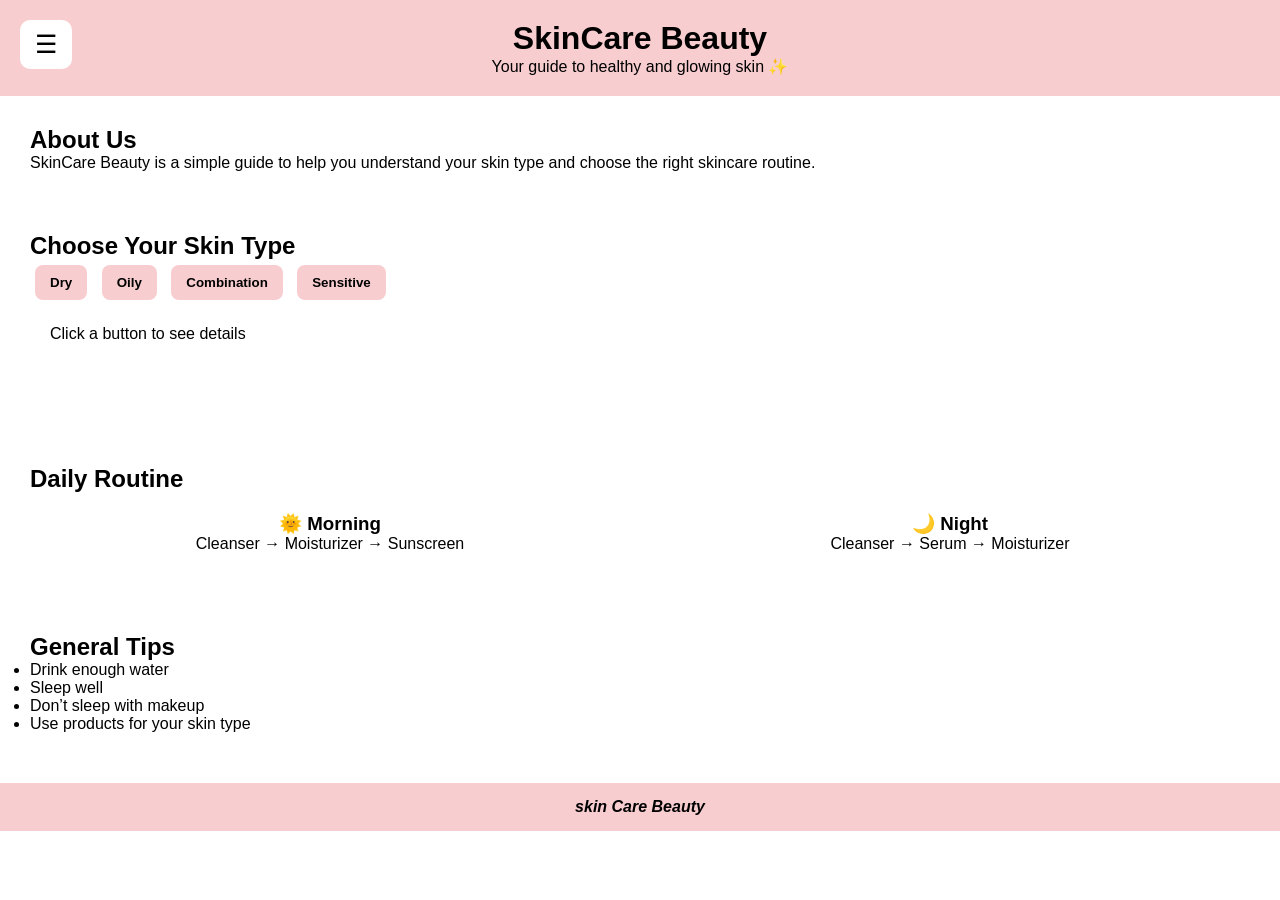
<file: about.html>
<!DOCTYPE html>
<html lang="fr">
<head>
    <meta name="viewport" content="width=device-width, initial-scale=1.0">
    <title>About - SkinCare Beauty</title>
    <link rel="stylesheet" href="style.css">
</head>
<body>
    <div class="menu-btn" onclick="toggleMenu()">
    ☰
</div>

<div class="sidebar" id="sidebar">
    <a href="index.html">home</a>
    <a href="about.html">About</a>
    <a href="products.html">Products</a>
    <a href="tips.html">Tips</a>
    <a href="contact.html">Contact</a>
</div>

<header>
    <h1>SkinCare Beauty</h1>
    <p>Your guide to healthy and glowing skin ✨</p>
</header>

<section class="about">
    <h2>About Us</h2>
    <p>
        SkinCare Beauty is a simple guide to help you understand your skin type
        and choose the right skincare routine.
    </p>
</section>

<section class="skin-types">
    <h2>Choose Your Skin Type</h2>

    <div class="buttons">
        <button onclick="showSkin('dry')">Dry</button>
        <button onclick="showSkin('oily')">Oily</button>
        <button onclick="showSkin('combo')">Combination</button>
        <button onclick="showSkin('sensitive')">Sensitive</button>
    </div>

    <div id="result" class="result">
        Click a button to see details 
    </div>
</section>
<section class="routine">
    <h2>Daily Routine</h2>
    <div class="cards">
        <div class="card">
            <h3>🌞 Morning</h3>
            <p id="morning-text">Cleanser → Moisturizer → Sunscreen</p>
        </div>
        <div class="card">
            <h3>🌙 Night</h3>
            <p  id="night-text">Cleanser → Serum → Moisturizer</p>
        </div>
    </div>
</section>
<section class="tips">
    <h2>General Tips</h2>
    <ul>
        <li> Drink enough water</li>
        <li> Sleep well</li>
        <li> Don’t sleep with makeup</li>
        <li> Use products for your skin type</li>
    </ul>
</section>

<footer>
    <i>skin Care Beauty </i>
</footer>

<script src="script.js"></script>
</body>
</html>
</file>
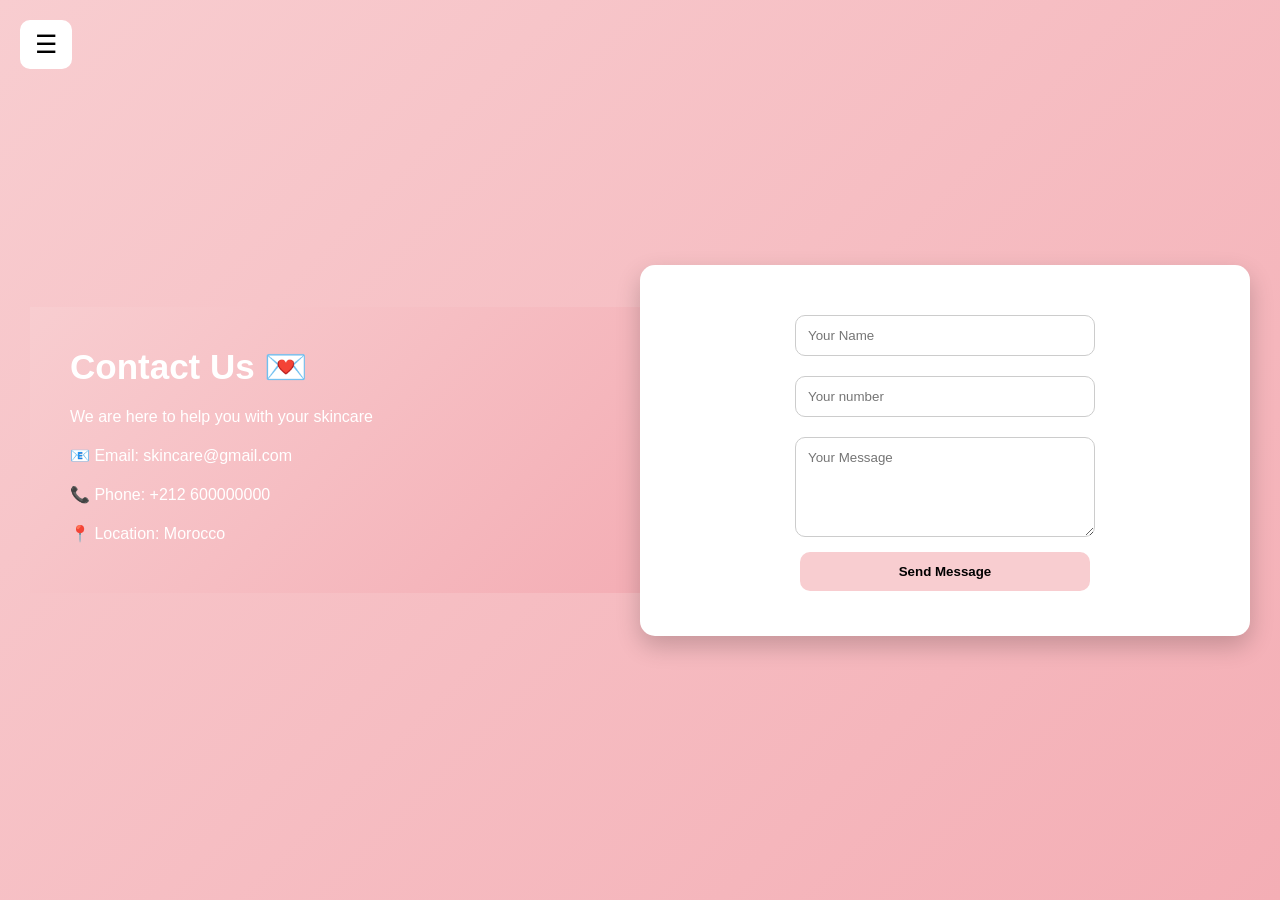
<file: contact.html>
<!DOCTYPE html>
<html lang="fr">
<head>
<meta name="viewport" content="width=device-width, initial-scale=1.0">
<title>Contact</title>
<link rel="stylesheet" href="style.css">
</head>

<body>
<section class="contact-page">

    <div class="contact-info">
        <h1>Contact Us 💌</h1>
        <p>We are here to help you with your skincare </p>

        <p>📧 Email: skincare@gmail.com</p>
        <p>📞 Phone: +212 600000000</p>
        <p>📍 Location: Morocco</p>
    </div>
    <div class="contact-form-box">

        <form id="contactForm">

        <input type="text" id="name" placeholder="Your Name" required>
        <input type="number" id="number" placeholder="Your number" required>
        <textarea id="messageText" placeholder="Your Message" required></textarea>

            <button type="submit">Send Message</button>
        </form>

        <p id="successMsg"></p>

    </div>
    <div class="menu-btn" onclick="toggleMenu()">
    ☰
</div>
<div class="sidebar" id="sidebar">
     <a href="index.html">home</a>
    <a href="about.html">About</a>
    <a href="products.html">Products</a>
    <a href="tips.html">Tips</a>
    <a href="contact.html">Contact</a>
</div>

</section>

<script src="script.js"></script>
</body>
</html>
</file>
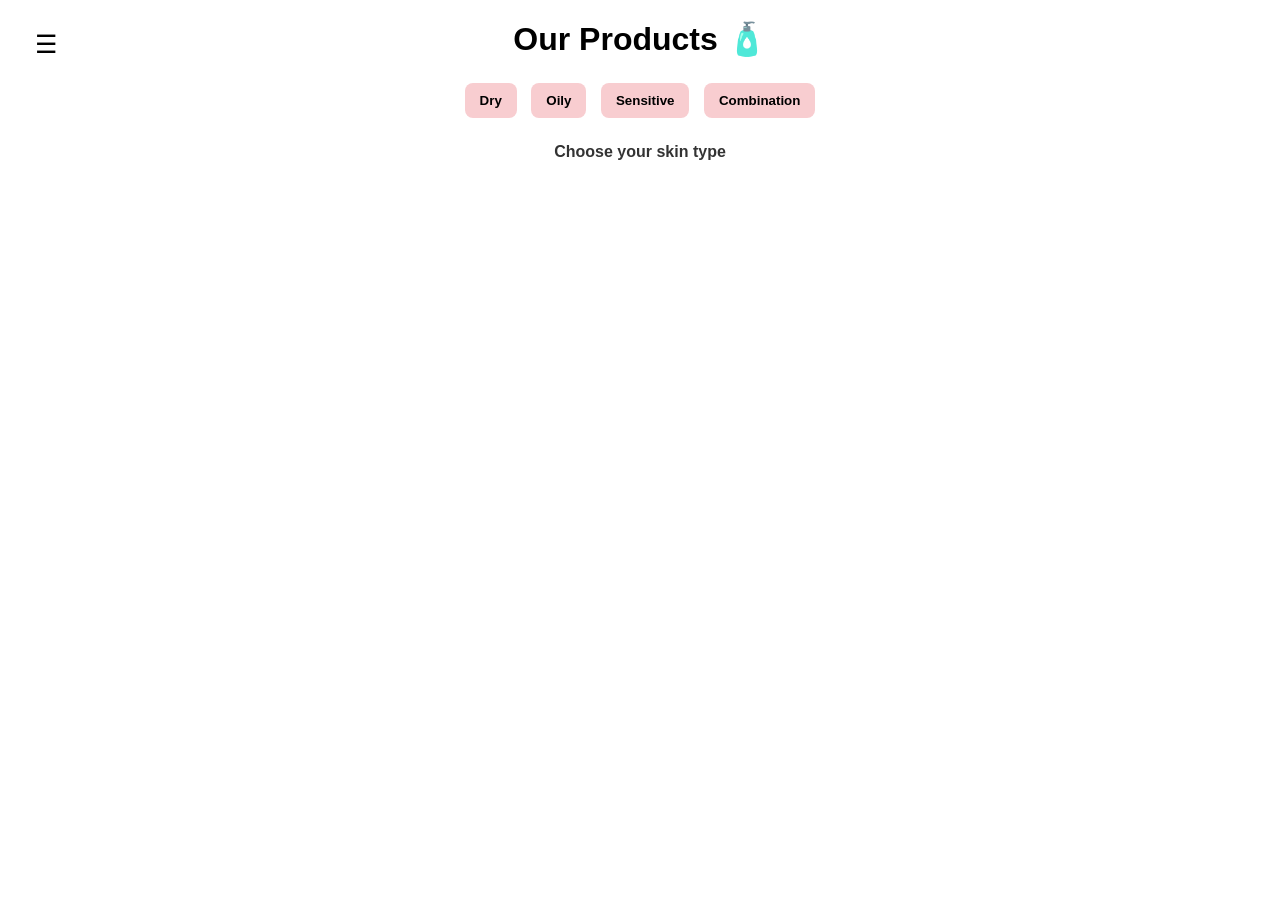
<file: products.html>
<!DOCTYPE html>
<html lang="fr">
<head>
<meta name="viewport" content="width=device-width, initial-scale=1.0">
<title>Products - SkinCare Beauty</title>
<link rel="stylesheet" href="style.css">
</head>
<body>

<h1 class="title">Our Products 🧴</h1>

<div class="filters">
    <button onclick="filterProducts('dry')">Dry</button>
    <button onclick="filterProducts('oily')">Oily</button>
    <button onclick="filterProducts('sensitive')">Sensitive</button>
    <button onclick="filterProducts('combination')">Combination</button>
</div>
<p id="message">Choose your skin type </p>
<div class="products">

    <div class="card dry">
        <img src="CeraVe-Daily-Moisturizer-Lotion dry.webp">
        <h3>Hydrating Cream</h3>
        <p>Deep hydration for dry skin</p>
         <p class="price">200MAD</p> 
        <button onclick="addCart()">Add</button>
    </div><div class="card dry">
    <img src="dry skin gel.jpg">
    <h3> Cleansing Gel</h3>
    <p>Cleans without drying</p>
    <p class="price">150 MAD</p>
    <button onclick="addCart()">Add</button>
</div>
<div class="card dry">
    <img src="avene dry.jpeg">
    <h3>Hydrating Sunscreen SPF 50</h3>
    <p>Protects and hydrates dry skin</p>
    <p class="price">100 MAD</p>
    <button onclick="addCart()">Add</button>
</div>
<div class="card oily">
    <img src="creme-hydratante-eucerinoil.webp">
    <h3>Light Hydrating Cream</h3>
    <p>Hydrates without oil</p>
    <p class="price">150 MAD</p>
    <button onclick="addCart()">Add</button>
</div><div class="card oily">
    <img src="Cleansing_Gel oil skin.webp">
    <h3>Purifying Gel Cleanser</h3>
    <p>Removes excess oil</p>
    <p class="price">140 MAD</p>
    <button onclick="addCart()">Add</button>
</div><div class="card oily">
    <img src="oliskin1.jpg">
    <h3>Matte Sunscreen SPF 50</h3>
    <p>No shine, light feel</p>
    <p class="price">130MAD</p>
    <button onclick="addCart()">Add</button>
</div>
   
<div class="card sensitive">
    <img src="cetpahil-cream hydratant sensetive.jpg">
    <h3>Soothing Cream</h3>
    <p>Calms and hydrates</p>
    <p class="price">200MAD</p>
    <button onclick="addCart()">Add</button>
</div><div class="card sensitive">
    <img src="BIODERMA SENSIBIO GEL MOUSSANT sensible.jpg">
    <h3>Gentle Cleanser</h3>
    <p>Soft and non-irritating</p>
    <p class="price">160 MAD</p>
    <button onclick="addCart()">Add</button>
</div><div class="card sensitive">
    <img src="Cetaphil sensetive sun.jpg">
    <h3>Soothing Sunscreen SPF 50</h3>
    <p>Protects sensitive skin</p>
    <p class="price">200 MAD</p>
    <button onclick="addCart()">Add</button>
</div>
    <div class="card combination">
    <img src="creme-hydratante combi.jpg">
    <h3>Balance Cream</h3>
    <p>Hydrates and balances</p>
    <p class="price">100 MAD</p>
    <button onclick="addCart()">Add</button>
</div><div class="card combination">
    <img src="combi.avif">
    <h3>Daily Clean Gel</h3>
    <p>Clean and fresh skin</p>
    <p class="price">150MAD</p>
    <button onclick="addCart()">Add</button>
</div><div class="card combination">
    <img src="sun for combi1.jpg">
    <h3>Balanced Sunscreen SPF 50</h3>
    <p>Light protection for daily use</p>
    <p class="price">180 MAD</p>
    <button onclick="addCart()">Add</button>
</div>
   
</div>
<div class="menu-btn" onclick="toggleMenu()">
    ☰
</div>

<div class="sidebar" id="sidebar">
    <a href="index.html">home </a>
    <a href="about.html">About</a>
    <a href="products.html">Products</a>
    <a href="tips.html">Tips</a>
    <a href="contact.html">Contact</a>
</div>
<script src="script.js"></script>
</body>
</html>
</file>
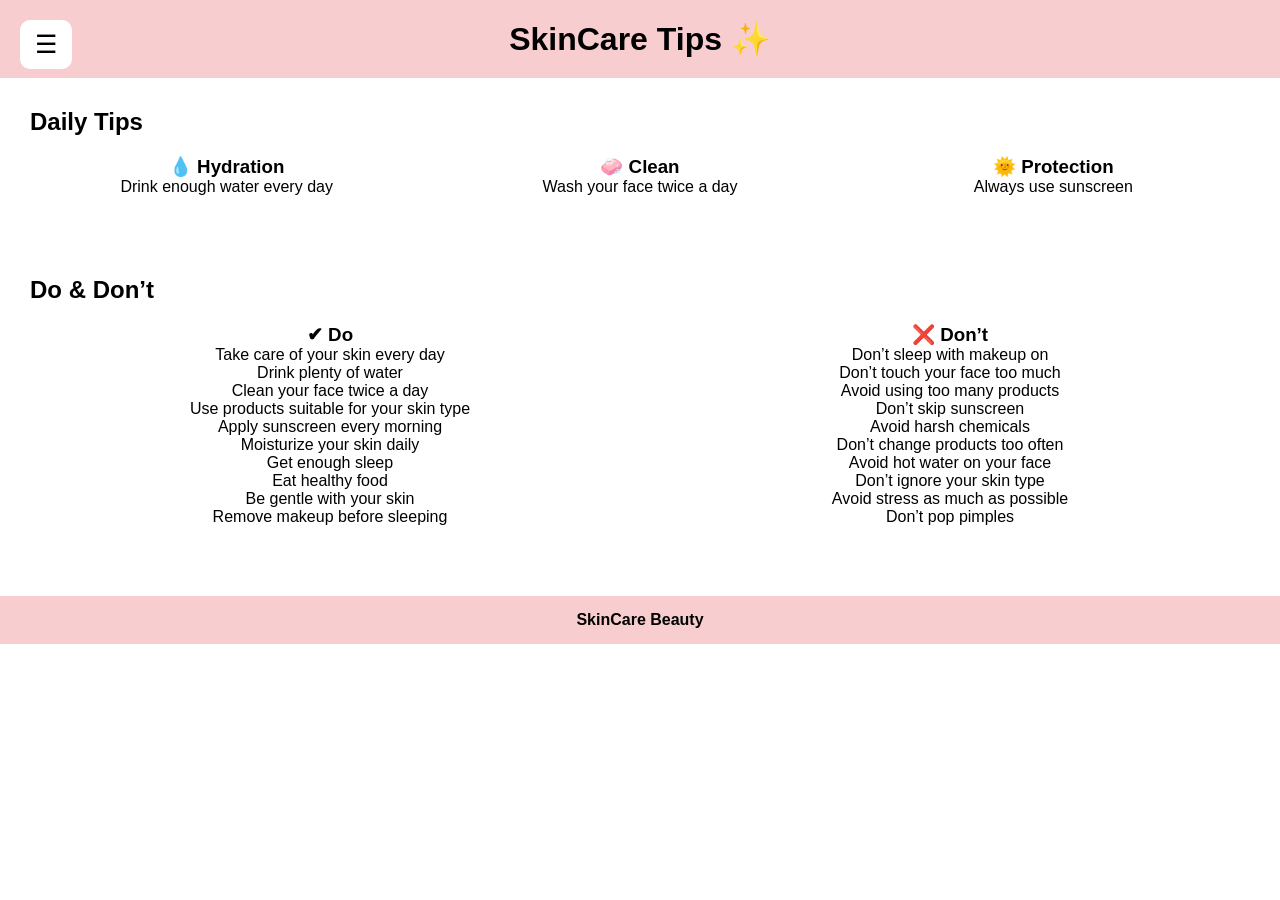
<file: tips.html>
<!DOCTYPE html>
<html lang="fr">
<head>
<meta name="viewport" content="width=device-width, initial-scale=1.0">
<title>Tips</title>
<link rel="stylesheet" href="style.css">
</head>

<body>

<header>
    <h1>SkinCare Tips ✨</h1>
</header>

<section>
    <h2>Daily Tips</h2>
    <div class="menu-btn" onclick="toggleMenu()">
    ☰
</div>

<div class="sidebar" id="sidebar">
     <a href="index.html">home</a>
    <a href="about.html">About</a>
    <a href="products.html">Products</a>
    <a href="tips.html">Tips</a>
    <a href="contact.html">Contact</a>
</div>

    <div class="cards">
        <div class="card">
            <h3>💧 Hydration</h3>
            <p>Drink enough water every day</p>
        </div>

        <div class="card">
            <h3>🧼 Clean</h3>
            <p>Wash your face twice a day</p>
        </div>

        <div class="card">
            <h3>🌞 Protection</h3>
            <p>Always use sunscreen</p>
        </div>
    </div>
</section>

<section>
    <h2>Do & Don’t</h2>

    <div class="cards">
        <div class="card">
            <h3>✔ Do</h3>
           <p> Take care of your skin every day<br>
Drink plenty of water<br>
Clean your face twice a day<br>
Use products suitable for your skin type<br>
Apply sunscreen every morning<br>
Moisturize your skin daily<br>
Get enough sleep<br>
Eat healthy food<br>
Be gentle with your skin<br>
Remove makeup before sleeping</p>
        </div>

        <div class="card">
            <h3>❌ Don’t</h3>
            <p>Don’t sleep with makeup on<br>
Don’t touch your face too much<br>
Avoid using too many products<br>
Don’t skip sunscreen<br>
Avoid harsh chemicals<br>
Don’t change products too often<br>
Avoid hot water on your face<br>
Don’t ignore your skin type<br>
Avoid stress as much as possible<br>
Don’t pop pimples</p>
        </div>
    </div>
</section>

<footer>SkinCare Beauty</footer>

<script src="script.js"></script>
</body>
</html>
</file>
<file: style.css>
/* Réinitialisation de base pour tous les éléments */
* {
    margin: 0; /* Supprime les marges par défaut */
    padding: 0; /* Supprime les espacements internes */
    box-sizing: border-box;
    font-family: Arial, sans-serif; 
}
/* Section principale (hero) avec image de fond */
.hero {
    height: 100vh;/* Prend toute la hauteur de l'écran */
    background: url('skincare-routine_932730-686.jpg') no-repeat center/cover;
    display: flex;
    justify-content: center;
    align-items: center;
}
.overlay {
    background: rgba(0,0,0,0.4);
    color: white;
    padding: 40px;
    text-align: center;
    border-radius: 10px;
}
/* Bouton menu  */
.menu-btn {
    position: fixed;
    top: 20px;
    left: 20px;
    font-size: 25px;
    cursor: pointer;
    background: white;
    padding: 10px 15px;
    border-radius: 10px;
    z-index: 1000; /* Toujours au-dessus */
}
/* Sidebar (menu latéral) */
.sidebar {
    position: fixed;
    left: -250px;
    top: 0;
    width: 250px;
    height: 100%;
    background: #f8cdd0;
    padding-top: 60px;
    transition: 0.3s;
}
/* Quand la sidebar est active */
.sidebar.active{ 
    left: 0; /* Visible */
}

/* Liens dans la sidebar */
.sidebar a {
    display: block;
    padding: 15px;
    text-decoration: none;
    color: black;
    font-size: 18px;
}

.sidebar a:hover {
    background: white;
}
header {
    text-align: center;
    background: #f8cdd0;
    padding: 20px;
}
section {
    padding: 30px;
}

.container {
    max-width: 900px;
    margin: auto;
}

button {
    padding: 10px 15px;
    margin: 5px;
    border: none;
    background: #f8cdd0;
    cursor: pointer;
    border-radius: 8px;
    font-weight: bold;
    transition: 0.3s;
}
/* Effet au survol des boutons */
button:hover {
    background: #f4aeb5;
    transform: scale(1.05);
}
/* Zone de résultat */
.result {
    background: white;
    padding: 20px;
    border-radius: 10px;
    min-height: 100px;
}
/*  Cartes (layout flexible) */
.cards {
    display: flex;
    gap: 20px;
    flex-wrap: wrap;
}
/* Carte individuelle */
.card {
    background: white;
    padding: 20px;
    border-radius: 10px;
    flex: 1;
    text-align: center;
    min-width: 200px;
}
.title {
    text-align: center;
    margin: 20px;
}

.filters {
    text-align: center;
    margin-bottom: 20px;
}

.products {
    display: grid;
    grid-template-columns: repeat(auto-fit, minmax(200px, 1fr));
    gap: 20px;
    padding: 20px;
}
.products .card {
    padding: 15px;
    transition: 0.3s;
}

.products .card:hover {
    transform: scale(1.05);
}

.products .card img {
    width: 100%;
    height: 200px;
    object-fit: contain;
    background: white;
    padding: 10px;
}
.products .card button {
    margin-top: 10px;
    background: pink;
}

#message {
    text-align: center;
    color: #333;
    font-weight: bold;
    margin-bottom: 10px;
}

footer {
    text-align: center;
    background: #f8cdd0;
    padding: 15px;
    margin-top: 20px;
    font-weight: bold;
}
.contact-container {
    height: 90vh;
    display: flex;
    justify-content: center;
    align-items: center;
}

.contact-box {
    background: white;
    padding: 40px;
    width: 350px;
    border-radius: 15px;
    box-shadow: 0 10px 25px rgba(0,0,0,0.1);
}
.input-group {
    position: relative;
    margin-bottom: 20px;
}

.input-group input,
.input-group textarea {
    width: 100%;
    padding: 12px;
    border: 1px solid #ccc;
    border-radius: 10px;
    outline: none;
}

.input-group textarea {
    height: 100px;
}
.input-group label {
    position: absolute;
    left: 12px;
    top: 12px;
    color: gray;
    transition: 0.3s;
    background: white;
    padding: 0 5px;
}
/* Animation label */
.input-group input:focus + label,
.input-group textarea:focus + label,
.input-group input:valid + label,
.input-group textarea:valid + label {
    top: -8px;
    font-size: 12px;
    color: #f4aeb5;
}
.error {
    color: red;
    font-size: 12px;
}
/* Bouton formulaire contact */
.contact-box button {
    width: 100%;
    padding: 12px;
    border: none;
    background: #f8cdd0;
    border-radius: 10px;
    cursor: pointer;
    font-weight: bold;
}

.contact-box button:hover {
    background: #f4aeb5;
}
/* Page contact */
.contact-page {
    height: 100vh;
    background: linear-gradient(135deg, #f8cdd0, #f4aeb5);
    display: flex;
    justify-content: center;
    align-items: center;
}
.contact-info {
    flex: 1;
    background: linear-gradient(135deg, #f8cdd0, #f4aeb5);
    color: white;
    padding: 40px;
    display: flex;
    flex-direction: column;
    justify-content: center;
}

.contact-info h1 {
    font-size: 35px;
    margin-bottom: 10px;
}

.contact-info p {
    margin: 10px 0;
}
/* Boîte formulaire */
.contact-form-box {
    flex: 1;
    display: flex;
    justify-content: center;
    align-items: center;
}
.contact-form-box {
    background: white;
    padding: 40px;
    border-radius: 15px;
    width: 350px;
    text-align: center;
    box-shadow: 0 10px 25px rgba(0,0,0,0.2);
}
.contact-form-box form {
    width: 300px;
    display: flex;
    flex-direction: column;
}

.contact-form-box input,
.contact-form-box textarea {
    margin: 10px 0;
    padding: 12px;
    border-radius: 10px;
    border: 1px solid #ccc;
}

.contact-form-box textarea {
    height: 100px;
}

.contact-form-box button {
    padding: 12px;
    border: none;
    background: #f8cdd0;
    border-radius: 10px;
    cursor: pointer;
    font-weight: bold;
}

.contact-form-box button:hover {
    background: #f4aeb5;
}
#successMsg {
    text-align: center;
    color: green;
    margin-top: 10px;
}
/* Empêche le scroll horizontal */
html, body {
    width: 100%;
    overflow-x: hidden;
}

img {
    max-width: 100%;
    height: auto;
}
/* Responsive mobile */
@media (max-width: 768px) {

    .cards {
        flex-direction: column;
    }

    .contact-page {
        flex-direction: column;
        height: auto;
        padding: 20px;
    }

    .contact-form-box {
        width: 100%;
    }

    .contact-info {
        width: 100%;
        text-align: center;
    }

    .sidebar {
        width: 200px;
    }
}
</file>
